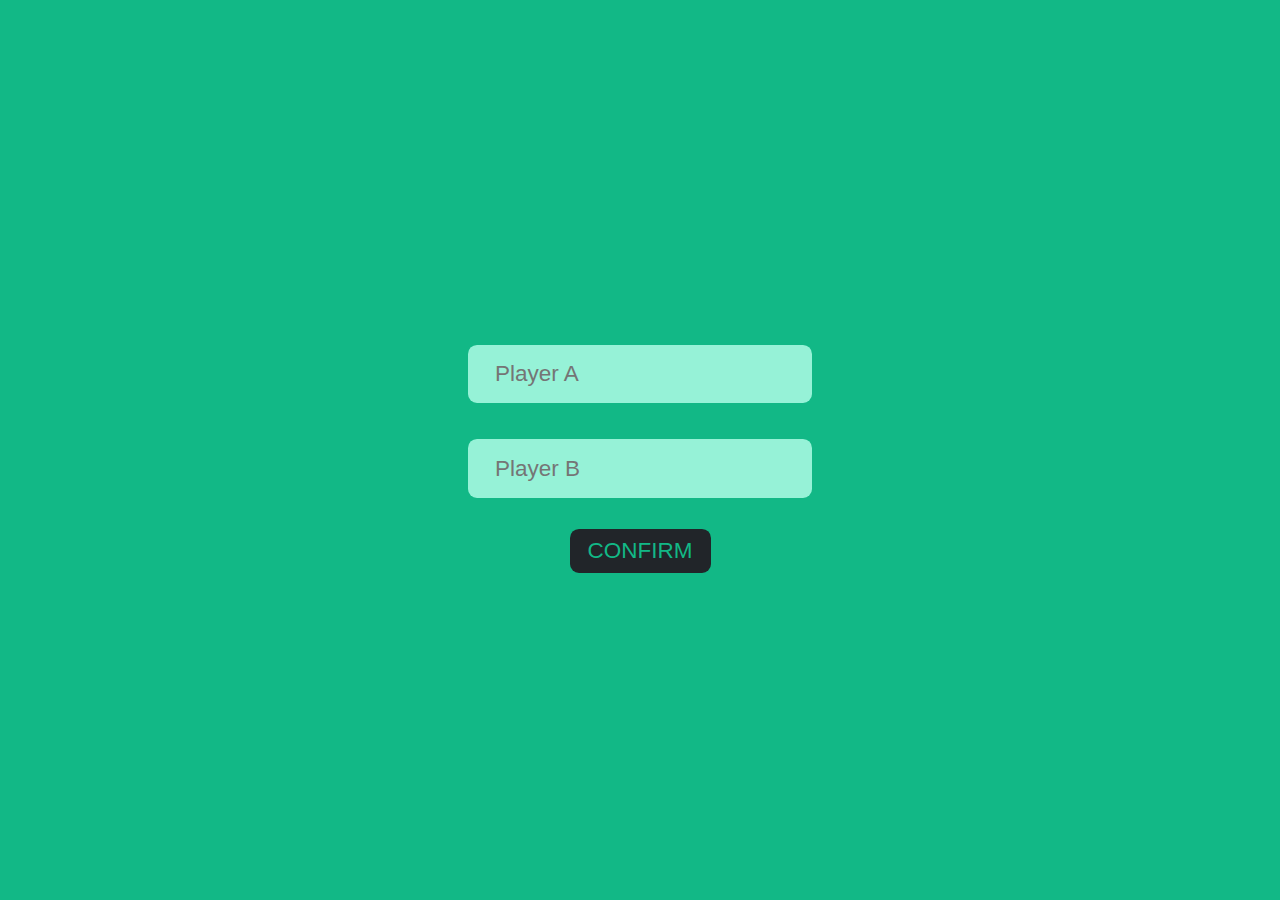
<file: index.html>
<!DOCTYPE html>
<html lang="en">

<head>
    <meta charset="UTF-8">
    <meta http-equiv="X-UA-Compatible" content="IE=edge">
    <meta name="viewport" content="width=device-width, initial-scale=1.0">
    <title>homePage</title>
    <link rel="stylesheet" href="homePage.css">


</head>

<body>
    <div class="main">
        <p class="pDecide"></p>
        <input type="text" placeholder="Player A" id="PlayerAName" class="inputBox name pAname" onchange="getvalueA(this)" >
        <input type="text" placeholder="Player B" id="PlayerBName" class="inputBox name pBname" onchange="getvalueB(this)">
        <button type="button" id="confirmButton" class="btn confirmbtn"
            onclick="selectPlayer(playerTurn)">CONFIRM</button>
        <button onclick="window.location.href='main.html';" id="start" class="btn confirmbtn">Start</button>
    </div>
    <script src="./homePage.js"></script>
</body>

</html>
</file>
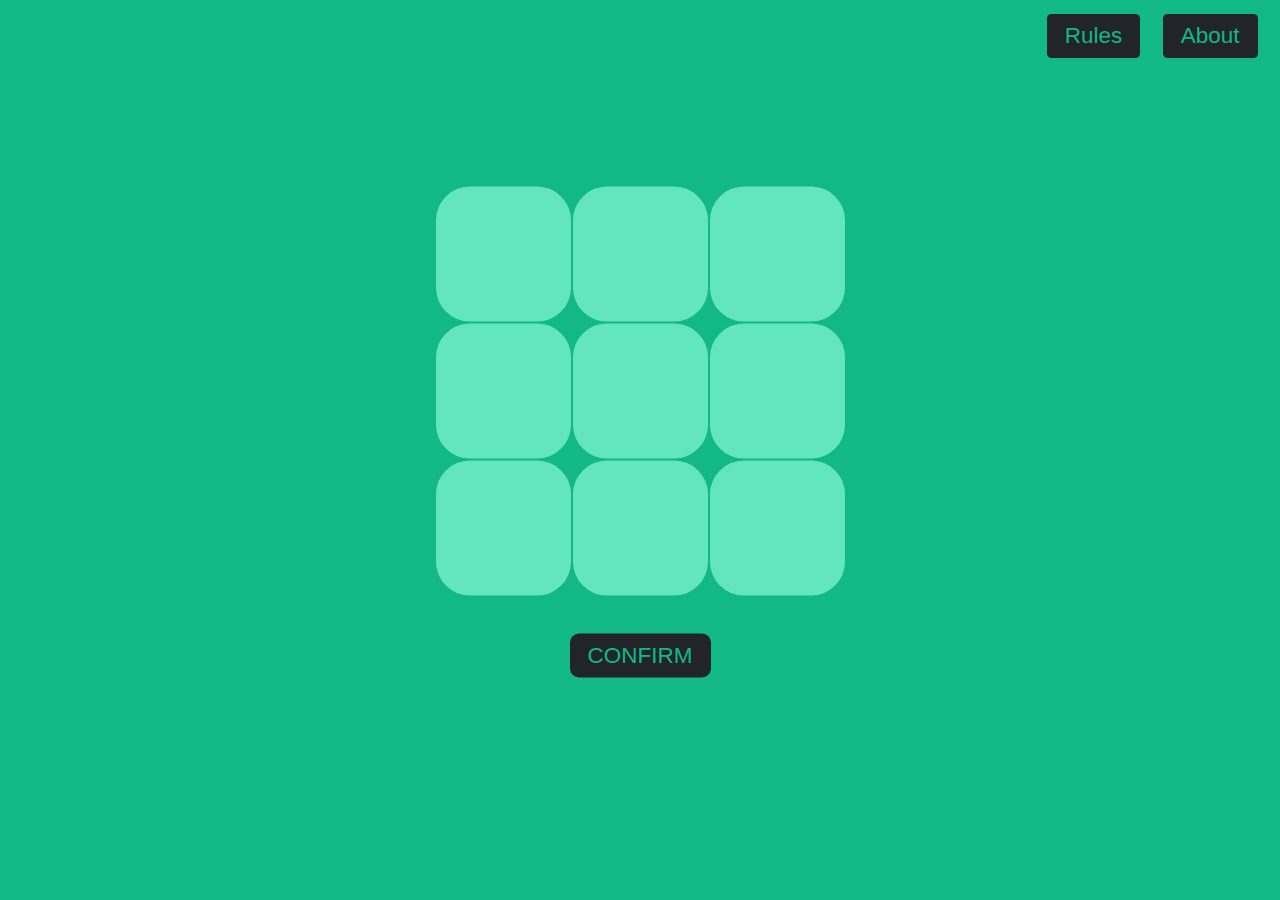
<file: main.html>
<!DOCTYPE html>
<html lang="en">

<head>
  <meta charset="UTF-8">
  <meta http-equiv="X-UA-Compatible" content="IE=edge">
  <meta name="viewport" content="width=device-width, initial-scale=1.0">
  <title>Game</title>
  <link rel="stylesheet" href="styles.css">
</head>

<body>
  <!-- Button Box -->
  <div class="button-box">
    <!--Rules modal -->

    <button class="show-modal" onclick="openRuleBox()">Rules</button>
    <div class="modal hidden" id="modal_box">
      <div class="modal-head">
        <h1>Rules</h1>
        <button class="close-modal" onclick="closeRuleBox()">&times;</button>
      </div>
      <ol>
        <li>Both player have 1 to 6 number</li>
        <li>Each number can be used once</li>
        <li>
          Both player can overwrite each others number if it has greater than other player number<br />
          (e.g. 3 can be replace by 4 , 5 and 6 not by 1 and 2)
        </li>
        <li>Player win if it secure either 3 vertical , horizontal and diagonal box</li>
      </ol>
    </div>

    <!-- About modal -->
    <button class="show-modal" onclick="openAboutBox()">About</button>
    <div class="modal hidden" id="about_modal">
      <div class="modal-head">
        <button class="close-modal" onclick="closeAboutBox()">&times;</button>
      </div>
      <ul>
        <li>Creator : Abhishek Gupta(csit,2nd)</li>
        <li>Tester : Aradhya (It,2nd)</li>
      </ul>
    </div>
  </div>
  <!-- Button Box End -->

  <!-- win-status -->
  <div id="win-modal"></div>

  <!-- IpNumber Grid -->
  <div class="content board" id="content">
    <table class="ipNumber">
      <tr>
        <td class="box" id="square_two"><input class="inputBox" type="number" onchange="changePlayer('0','0',this)"
            onclick="onConfirm(this)">
        </td>
        <td class="box" id="square_one"><input class="inputBox" type="number" onchange="changePlayer('0','1',this) "
            onclick="onConfirm(this)">
        </td>
        <td class="box" id="square_three"><input class="inputBox" type="number" onchange="changePlayer('0','2',this)"
            onclick="onConfirm(this)">
        </td>
      </tr>
      <tr>
        <td class="box" id="square_four"><input class="inputBox" type="number" onchange="changePlayer('1','0',this)"
            onclick="onConfirm(this)">
        </td>
        <td class="box" id="square_five"><input class="inputBox" type="number" onchange="changePlayer('1','1',this)"
            onclick="onConfirm(this)">
        </td>
        <td class="box" id="square_six"><input class="inputBox" type="number" onchange="changePlayer('1','2',this)"
            onclick="onConfirm(this)">
        </td>
      </tr>
      <tr>
        <td class="box" id="square_seven"><input class="inputBox" type="number" onchange="changePlayer('2','0',this)"
            onclick="onConfirm(this)">
        </td>
        <td class="box" id="square_eight"><input class="inputBox" type="number" onchange="changePlayer('2','1',this)"
            onclick="onConfirm(this)">
        </td>
        <td class="box" id="square_nine"><input class="inputBox" type="number" onchange="changePlayer('2','2',this)"
            onclick="onConfirm(this)">
        </td>
      </tr>
      <tr>
        <td class="btn-td" colspan="3">
          <button id="confirm-btn" class="btn">CONFIRM</button>
        </td>
      </tr>
    </table>
  </div>
  <script src="./script.js"></script>
</body>

</html>
</file>
<file: homePage.css>
* {
  margin: 0;
  padding: 0;
}

html,
body {
  background-color: #12b886;
  color: #111;
  font-size: 40px;
  font-family: "Courier New", Courier, monospace;
}

.hidden {
  display: none;
}

.main {
  position: absolute;
  top: 50%;
  left: 50%;
  transform: translate(-50%, -50%);
  width: 90%;
  display: flex;
  flex-direction: column;
  justify-content: space-evenly;
  align-items: center;
}

.name {
  padding: 1.8vmin 3vmin;
  box-sizing: border-box;
  border: none;
  background-color: #96f2d7;
  border-radius: 1vmin;
  font-size: 2.5vmin;
  margin: 2vmin 0;
  cursor: pointer;
}

.btn {
  border: none;
  border-radius: 1vmin;
  padding: 1vmin 2vmin;
  margin-top: 1.5vmin;
  font-size: 2.5vmin;
  color: #12b886;
  background-color: #212529;
  cursor: pointer;
}

.pDecide {
  display: none;
  font-size: 5vmin;
  z-index: 100;
  color: #212529;
}

#start {
  display: none;
}

.btn:hover {
  background-color: #343a40;
}

input[type="text"] {
  opacity: 1;
}

input[type="text"]::-webkit-inner-spin-button,
input[type="text"]::-webkit-outer-spin-button {
  -webkit-appearance: none;
  -moz-appearance: none;
  appearance: none;
  margin: 0;
  opacity: 1;
}

/* Style for Mobile */

@media screen and (max-width: 768px) {
  .name {
    padding: 2.5vmin 4vmin;
    font-size: 5vmin;
    margin: 3vmin 0;
  }
  
  .btn {
    padding: 2vmin 4vmin;
    margin-top: 3vmin;
    font-size: 5vmin;
  }
  
  .pDecide {
    display: none;
    font-size: 7vmin;
    z-index: 100;
    color: #212529;
    padding: 5vmin 0;
  }
}
</file>
<file: styles.css>
* {
  margin: 0;
  padding: 0;
}

body {
  background-color: #12b886;
  font-family: "Courier New", Courier, monospace;
}

/* home page */

/* button box */
.button-box {
  display: flex;
  justify-content: right;
}

.show-modal {
  font-size: 2.5vmin;
  padding: 1vmin 2vmin;
  margin: 1.5vmin 2.5vmin 0 0;
  border: none;
  border-radius: 0.5vmin;
  cursor: pointer;
  color: #12b886;
  background-color: #212529;
}

.modal {
  position: absolute;
  top: 50%;
  left: 50%;
  transform: translate(-50%, -50%);
  width: 75vmin;
  height: auto;
  background-color: #96f2d7;
  padding: 4vmin 4vmin;
  border-radius: 1vmin;
  box-shadow: 0 0 2vmin #166d53;
  z-index: 10;
  color: #000000;
}

.hidden {
  display: none;
}

.modal-head {
  display: flex;
  justify-content: space-between;
}

.modal-head h1 {
  font-size: 6vmin;
}

.modal .close-modal {
  font-size: 8vmin;
  line-height: 5vmin;
  color: #333;
  cursor: pointer;
  border: none;
  background: none;
}

.modal ol {
  padding: 2vmin 2vmin 2vmin 5vmin;
}

.modal ol li {
  font-size: 3.5vmin;
  padding: 0.5vmin 0;
}
.modal ul{
  padding: 2vmin 2vmin 2vmin 3.5vmin;
}

.modal ul li {
  font-size: 3.5vmin;
  padding: 0.5vmin 0;
}

#about_modal {
  width: 80vmin;
}

#about_modal .modal-head {
  justify-content: end;
}

#win-modal {
  position: absolute;
  width: 100vw;
  text-align: center;
  top: 50%;
  left: 50%;
  transform: translate(-50%, -50%);
  font-size: 5vmin;
  z-index: 100;
  color: #212529;
}

.content {
  width: 80vmin;
  height: auto;
  position: absolute;
  top: 50%;
  left: 50%;
  transform: translate(-50%, -50%);
}

.ipNumber {
  margin: 0 auto;
}

.box {
  background-color: #63e6be;
  border-radius: 25%;
  width: 15vmin;
  height: 15vmin;
  text-align: center;
  font-family: "Roboto", sans-serif;
  color: #087f5b;
}

.inputBox {
  height: 10vmin;
  width: 10vmin;
  font-size: 8vmin;
  opacity: 1;
  font-family: "Courier New", Courier, monospace;
  font-weight: bold;
  border: none;
  text-align: center;
  background-color: #63e6be;
}

input[type="number"] {
  opacity: 1;
}

input[type="number"]::-webkit-inner-spin-button,
input[type="number"]::-webkit-outer-spin-button {
  -webkit-appearance: none;
  -moz-appearance: none;
  appearance: none;
  margin: 0;
  opacity: 1;
}

td:hover {
  opacity: 0.4;
}

.btn {
  display: block;
  border: none;
  border-radius: 1vmin;
  padding: 1vmin 2vmin;
  margin: 4vmin auto;
  font-size: 2.5vmin;
  color: #12b886;
  background-color: #212529;
  cursor: pointer;
  transition: background-color 0.5s;
}

.btn-td:hover {
  opacity: 1;
}

.btn:hover {
  background-color: #31363a;
}

/* Style for Mobile */

@media screen and (max-width: 768px) {
  .show-modal {
    font-size: 4vmin;
    padding: 1vmin 3vmin;
    margin: 3vmin 5vmin 0 0;
    border-radius: 0.7vmin;
  }

  .modal {
    width: 60vmin;
    padding: 5vmin 5vmin;
    border-radius: 2vmin;
    box-shadow: 0 0 3vmin #166d53;
  }

  .modal-head h1 {
    font-size: 6vmin;
  }

  .modal-head .close-modal {
    font-size: 14vmin;
    line-height: 5vmin;
  }

  .modal ol {
    padding: 4vmin 2vmin 2vmin 6vmin;
  }

  .modal ol li {
    font-size: 4vmin;
    padding: 1vmin 0;
  }

  #about_modal {
    width: 60vmin;
  }

  #win-modal {
    font-size: 8vmin;
  }

  .box {
    width: 28vmin;
    height: 28vmin;
  }

  .inputBox {
    height: 20vmin;
    width: 20vmin;
    font-size: 18vmin;
  }

  .btn {
    padding: 2vmin 3vmin;
    /* margin: 8vmin auto; */
    font-size: 4vmin;
  }
}
</file>
